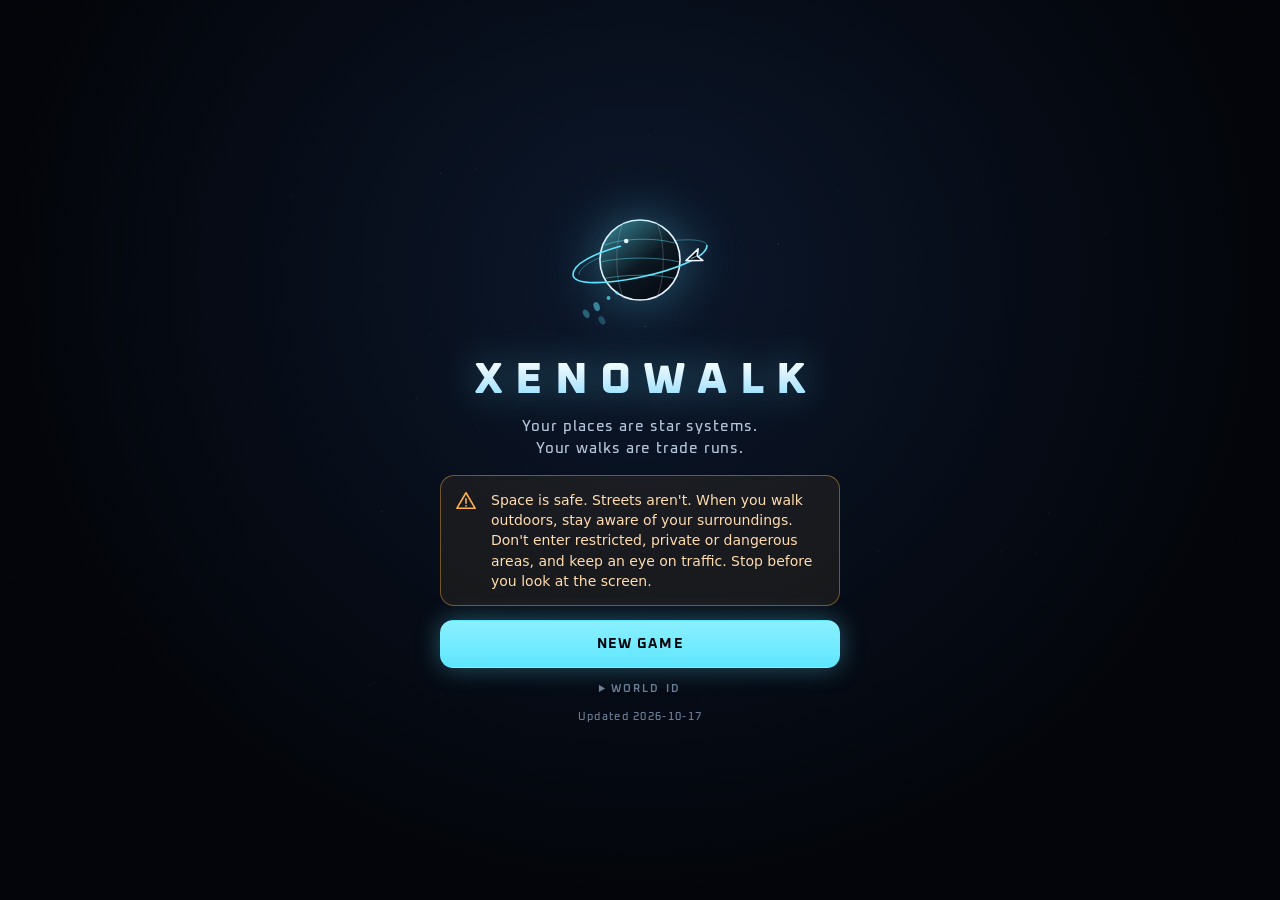
<file: index.html>
<!doctype html>
<html lang="en">
<head>
  <meta charset="utf-8">
  <meta name="viewport" content="width=device-width, initial-scale=1, viewport-fit=cover, maximum-scale=1, user-scalable=no">
  <meta name="theme-color" content="#03050a">
  <meta name="mobile-web-app-capable" content="yes">
  <meta name="apple-mobile-web-app-capable" content="yes">
  <meta name="apple-mobile-web-app-status-bar-style" content="black-translucent">
  <meta name="description" content="A walking game: your favorite places become star systems, and every walk between them is a trade run.">
  <title>Xenowalk</title>
  <link rel="icon" href="img/icon.svg" type="image/svg+xml">
  <link rel="apple-touch-icon" href="img/apple-touch-icon.png">
  <link rel="manifest" href="manifest.webmanifest">
  <link rel="preconnect" href="https://fonts.googleapis.com">
  <link rel="preconnect" href="https://fonts.gstatic.com" crossorigin>
  <link rel="stylesheet" href="https://fonts.googleapis.com/css2?family=Oxanium:wght@400;500;600;700;800&display=swap">
  <link rel="stylesheet" href="css/style.css">
  <script type="module" src="js/main.js"></script>
</head>
<body>
  <canvas id="map" aria-label="Galaxy map"></canvas>
  <div class="vignette" aria-hidden="true"></div>

  <header class="topbar">
    <button type="button" class="icon-button" id="menu-button" aria-label="Menu">
      <svg class="icon" aria-hidden="true"><use href="img/icons.svg#i-menu"/></svg>
    </button>
    <div class="credits" id="credits" aria-live="polite">
      <svg class="icon" aria-hidden="true"><use href="img/icons.svg#i-credits"/></svg>
      <span class="value" id="credits-value">0</span>
      <span class="unit">cr</span>
    </div>
    <button type="button" class="gps" id="gps" aria-label="GPS signal">
      <span class="bars"><i></i><i></i><i></i></span>
      <span class="label" id="gps-label">GPS</span>
    </button>
  </header>

  <div class="ticker" id="ticker" role="status"></div>
  <div class="toasts" id="toasts" aria-live="polite"></div>

  <div class="map-hud" id="map-hud">
    <div class="map-tools">
      <button type="button" class="icon-button round" id="zoom-in" aria-label="Zoom in"><svg class="icon"><use href="img/icons.svg#i-zoom-in"/></svg></button>
      <button type="button" class="icon-button round" id="zoom-out" aria-label="Zoom out"><svg class="icon"><use href="img/icons.svg#i-zoom-out"/></svg></button>
      <button type="button" class="icon-button round" id="recenter" aria-label="Back to my position" hidden><svg class="icon"><use href="img/icons.svg#i-recenter"/></svg></button>
    </div>
    <div class="scale" id="scale"><span class="bar"></span><span class="text"></span></div>
    <div class="actions">
      <button type="button" class="action" id="action">
        <svg class="icon" aria-hidden="true"><use href="img/icons.svg#i-discover"/></svg>
        <span class="action-text">
          <span class="action-title">Discover System</span>
          <span class="action-detail">Waiting for GPS</span>
        </span>
      </button>
      <button type="button" class="mine" id="mine" hidden>
        <svg class="icon" aria-hidden="true"><use href="img/icons.svg#i-mine"/></svg>
        <span class="mine-title">Mine</span>
        <span class="mine-detail" id="mine-detail"></span>
      </button>
    </div>
  </div>

  <main class="sheet" id="sheet" hidden>
    <section class="page" id="page-cargo" hidden></section>
    <section class="page" id="page-codex" hidden></section>
    <section class="page" id="page-system" hidden></section>
    <footer class="sheet-footer" id="sheet-footer" hidden></footer>
  </main>

  <nav class="tabs" id="tabs" aria-label="Pages">
    <button type="button" data-tab="cargo"><svg class="icon"><use href="img/icons.svg#i-cargo"/></svg><span class="tab-label">Cargo</span><span class="tab-value" id="tab-cargo">0/10</span></button>
    <button type="button" data-tab="codex"><svg class="icon"><use href="img/icons.svg#i-codex"/></svg><span class="tab-label">Codex</span><span class="tab-value" id="tab-codex">0/36</span></button>
    <button type="button" data-tab="system"><svg class="icon"><use href="img/icons.svg#i-system"/></svg><span class="tab-label">System</span><span class="tab-value" id="tab-system">Deep Space</span></button>
    <button type="button" data-tab="map" class="active"><svg class="icon"><use href="img/icons.svg#i-map"/></svg><span class="tab-label">Map</span><span class="tab-value" id="tab-map">Galaxy</span></button>
  </nav>

  <div class="dialogs" id="dialogs"></div>

  <section class="start" id="start" hidden>
    <div class="start-inner">
      <img class="start-logo" src="img/logo.svg" alt="">
      <h1 class="start-title">Xenowalk</h1>
      <p class="start-tagline">Your places are star systems.<br>Your walks are trade runs.</p>
      <div class="start-safety">
        <svg class="icon" aria-hidden="true"><use href="img/icons.svg#i-warning"/></svg>
        <p>Space is safe. Streets aren't. When you walk outdoors, stay aware of your surroundings. Don't enter restricted, private or dangerous areas, and keep an eye on traffic. Stop before you look at the screen.</p>
      </div>
      <div class="start-buttons">
        <button type="button" class="button primary" id="continue-game" hidden>Continue</button>
        <button type="button" class="button" id="new-game">New game</button>
      </div>
      <details class="start-world">
        <summary>World ID</summary>
        <p>Captains with the same World ID get the same sectors around their starting points.</p>
        <input type="text" id="world-id" maxlength="32" spellcheck="false" autocomplete="off">
      </details>
      <p class="start-version" id="start-version"></p>
    </div>
  </section>

  <section class="debug" id="debug" hidden>
    <div class="debug-row"><b>GPS</b> <span data-field="source"></span> · <span data-field="signal"></span></div>
    <div class="debug-row" data-field="position"></div>
    <div class="debug-row" data-field="last-reading"></div>
    <div class="debug-row" data-field="stats"></div>
    <div class="debug-row" data-field="game"></div>
    <div class="debug-row"><b>Time</b> <span data-field="time"></span></div>
    <div class="debug-buttons">
      <button type="button" data-speed="1">1×</button>
      <button type="button" data-speed="60">60×</button>
      <button type="button" data-speed="3600">3600×</button>
      <button type="button" id="reset-time">Reset</button>
      <button type="button" id="next-day">+1 day</button>
      <button type="button" id="add-credits">+5k cr</button>
      <button type="button" id="use-gps" hidden>Use GPS</button>
    </div>
    <div class="debug-row muted">Tap the map to move there.</div>
  </section>
</body>
</html>
</file>
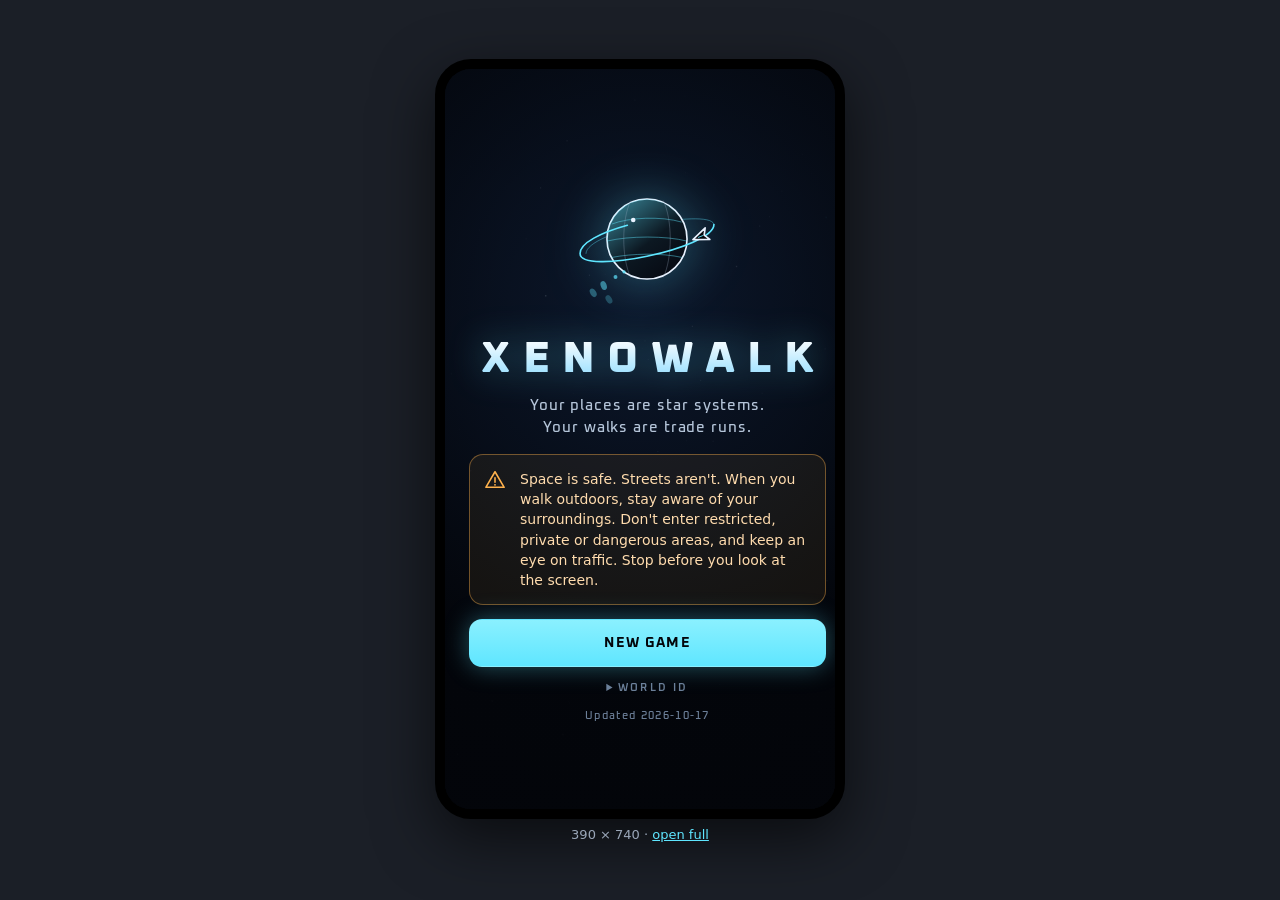
<file: tools/phone.html>
<!doctype html>
<html lang="en">
<head>
  <meta charset="utf-8">
  <title>Xenowalk on a phone</title>
  <style>
    /* A desktop preview of the game at phone sizes, for development. */
    body { margin: 0; min-height: 100vh; display: flex; gap: 32px; align-items: center; justify-content: center; background: #1b1f27; font: 13px system-ui, sans-serif; color: #9aa6b8; }
    figure { margin: 0; display: grid; gap: 8px; justify-items: center; }
    iframe { border: 10px solid #000; border-radius: 36px; background: #000; box-shadow: 0 20px 60px rgba(0, 0, 0, 0.6); }
  </style>
</head>
<body>
  <figure>
    <iframe id="phone" src="../?debug" width="390" height="740" allow="geolocation; vibrate"></iframe>
    <figcaption>390 × 740 · <a href="../?debug" style="color:#5fe6ff">open full</a></figcaption>
  </figure>
</body>
</html>
</file>
<file: css/style.css>
/* Xenowalk: futuristic minimalism. Thin bright lines on deep space, glass
   panels, one cyan accent; sectors, goods and civilizations bring their own
   hues. COLORS in js/map.js mirrors this palette for the canvas. */

:root {
  --space: #03050a;
  --space-2: #070b14;
  --panel: rgba(8, 13, 23, 0.84);
  --panel-solid: #0a101b;
  --panel-raised: rgba(16, 25, 41, 0.9);
  --line: rgba(120, 170, 230, 0.16);
  --line-strong: rgba(120, 190, 255, 0.32);
  --ink: #e9f2ff;
  --ink-2: #b4c4d8;
  --muted: #6c7f98;
  --cyan: #5fe6ff;
  --cyan-dim: rgba(95, 230, 255, 0.14);
  --gold: #ffd479;
  --profit: #4dffb0;
  --loss: #ff5d7d;
  --human: #5b9dff;
  --alien: #b77dff;
  --frontier: #ffb24d;

  --font-display: 'Oxanium', 'Segoe UI', system-ui, sans-serif;
  --font-text: system-ui, -apple-system, 'Segoe UI', Roboto, sans-serif;

  --radius: 14px;
  --radius-small: 9px;
  --tabs-height: 64px;
  --safe-top: env(safe-area-inset-top, 0px);
  --safe-bottom: env(safe-area-inset-bottom, 0px);
  --ease-out: cubic-bezier(0.2, 0.8, 0.2, 1);
  --glow: 0 0 18px rgba(95, 230, 255, 0.35);

  color-scheme: dark;
}

* {
  box-sizing: border-box;
  -webkit-tap-highlight-color: transparent;
}

html,
body {
  height: 100%;
  margin: 0;
  overflow: hidden;
  overscroll-behavior: none;
}

body {
  background: var(--space);
  color: var(--ink);
  font: 15px/1.45 var(--font-text);
  user-select: none;
  -webkit-user-select: none;
  touch-action: manipulation;
}

button,
input {
  font: inherit;
  color: inherit;
}

button {
  cursor: pointer;
  background: none;
  border: 0;
  padding: 0;
}

button:focus-visible,
input:focus-visible,
summary:focus-visible {
  outline: 2px solid var(--cyan);
  outline-offset: 2px;
}

img {
  max-width: 100%;
  display: block;
}

[hidden] {
  display: none !important;
}

.icon {
  width: 22px;
  height: 22px;
  flex: none;
  display: inline-block;
}

.num {
  font-family: var(--font-display);
  font-variant-numeric: tabular-nums;
}

/* ------------------------------------------------------------ map */

#map {
  position: fixed;
  inset: 0;
  width: 100%;
  height: 100%;
  touch-action: none;
  display: block;
}

.vignette {
  position: fixed;
  inset: 0;
  pointer-events: none;
  background:
    radial-gradient(ellipse at 50% 45%, transparent 55%, rgba(0, 0, 0, 0.55) 100%),
    linear-gradient(to bottom, rgba(3, 5, 10, 0.75), transparent 120px, transparent calc(100% - 200px), rgba(3, 5, 10, 0.85));
}

/* ------------------------------------------------------------ top bar */

.topbar {
  position: fixed;
  top: 0;
  left: 0;
  right: 0;
  z-index: 20;
  display: flex;
  align-items: center;
  justify-content: space-between;
  gap: 10px;
  padding: calc(var(--safe-top) + 10px) 14px 6px;
  pointer-events: none;
}

.topbar > * {
  pointer-events: auto;
}

.icon-button {
  width: 42px;
  height: 42px;
  display: grid;
  place-items: center;
  border-radius: 12px;
  background: var(--panel);
  border: 1px solid var(--line);
  color: var(--ink);
  backdrop-filter: blur(10px);
  -webkit-backdrop-filter: blur(10px);
  transition: transform 0.15s, border-color 0.2s, background 0.2s;
}

.icon-button:active {
  transform: scale(0.94);
}

.icon-button.round {
  border-radius: 50%;
}

.credits {
  display: flex;
  align-items: center;
  gap: 8px;
  height: 42px;
  padding: 0 16px 0 12px;
  border-radius: 21px;
  background: var(--panel);
  border: 1px solid var(--line-strong);
  box-shadow: inset 0 0 18px rgba(95, 230, 255, 0.08);
  backdrop-filter: blur(10px);
  -webkit-backdrop-filter: blur(10px);
  font-family: var(--font-display);
  font-weight: 700;
  font-size: 19px;
  letter-spacing: 0.04em;
  font-variant-numeric: tabular-nums;
}

.credits .icon {
  color: var(--cyan);
  width: 20px;
  height: 20px;
}

.credits .unit {
  font-size: 12px;
  color: var(--muted);
  font-weight: 600;
  letter-spacing: 0.12em;
}

.credits.up .value {
  animation: credit-up 0.9s var(--ease-out);
}

.credits.down .value {
  animation: credit-down 0.9s var(--ease-out);
}

@keyframes credit-up {
  0% { color: var(--profit); text-shadow: 0 0 14px var(--profit); }
  100% { color: var(--ink); text-shadow: none; }
}

@keyframes credit-down {
  0% { color: var(--loss); }
  100% { color: var(--ink); }
}

.gps {
  height: 42px;
  display: flex;
  align-items: center;
  gap: 7px;
  padding: 0 12px;
  border-radius: 12px;
  background: var(--panel);
  border: 1px solid var(--line);
  backdrop-filter: blur(10px);
  -webkit-backdrop-filter: blur(10px);
  font: 600 11px var(--font-display);
  letter-spacing: 0.12em;
  color: var(--muted);
}

.gps .bars {
  display: flex;
  align-items: flex-end;
  gap: 2px;
  height: 14px;
}

.gps .bars i {
  width: 3px;
  border-radius: 1px;
  background: currentColor;
  opacity: 0.3;
}

.gps .bars i:nth-child(1) { height: 5px; }
.gps .bars i:nth-child(2) { height: 9px; }
.gps .bars i:nth-child(3) { height: 14px; }

.gps.good { color: var(--cyan); }
.gps.good .bars i { opacity: 1; }
.gps.poor { color: var(--frontier); }
.gps.poor .bars i:nth-child(1),
.gps.poor .bars i:nth-child(2) { opacity: 1; }
.gps.searching .bars i { animation: bar-search 1.2s infinite; }
.gps.searching .bars i:nth-child(2) { animation-delay: 0.2s; }
.gps.searching .bars i:nth-child(3) { animation-delay: 0.4s; }
.gps.off { color: var(--loss); }

@keyframes bar-search {
  0%, 100% { opacity: 0.25; }
  50% { opacity: 1; }
}

/* ------------------------------------------------------------ ticker and toasts */

.ticker {
  position: fixed;
  top: calc(var(--safe-top) + 62px);
  left: 14px;
  right: 14px;
  z-index: 19;
  display: flex;
  align-items: center;
  gap: 8px;
  min-height: 30px;
  padding: 5px 12px;
  border-radius: 10px;
  background: linear-gradient(90deg, rgba(8, 13, 23, 0.82), rgba(8, 13, 23, 0.55));
  border: 1px solid var(--line);
  backdrop-filter: blur(8px);
  -webkit-backdrop-filter: blur(8px);
  font: 500 12px/1.3 var(--font-display);
  letter-spacing: 0.06em;
  color: var(--ink-2);
  pointer-events: none;
  transition: opacity 0.3s;
}

.ticker:empty {
  opacity: 0;
}

.ticker .tag {
  flex: none;
  padding: 2px 6px;
  border-radius: 4px;
  font-weight: 700;
  font-size: 10px;
  letter-spacing: 0.16em;
  color: var(--space);
  background: var(--cyan);
}

.ticker .tag.gold { background: var(--gold); }
.ticker .tag.hint { background: var(--ink-2); }
.ticker .text { min-width: 0; overflow: hidden; text-overflow: ellipsis; }
.ticker .text b { color: var(--ink); font-weight: 600; }

.ticker.swap .text {
  animation: ticker-in 0.5s var(--ease-out);
}

@keyframes ticker-in {
  from { opacity: 0; transform: translateY(6px); }
  to { opacity: 1; transform: none; }
}

.toasts {
  position: fixed;
  top: calc(var(--safe-top) + 100px);
  left: 0;
  right: 0;
  z-index: 60;
  display: flex;
  flex-direction: column;
  align-items: center;
  gap: 8px;
  pointer-events: none;
  padding: 0 16px;
}

.toast {
  display: flex;
  align-items: center;
  gap: 10px;
  max-width: 420px;
  padding: 10px 16px 10px 12px;
  border-radius: 12px;
  background: var(--panel-raised);
  border: 1px solid var(--line-strong);
  box-shadow: 0 10px 30px rgba(0, 0, 0, 0.45);
  backdrop-filter: blur(12px);
  -webkit-backdrop-filter: blur(12px);
  font-size: 14px;
  animation: toast-in 0.45s var(--ease-out);
}

.toast .icon {
  color: var(--cyan);
}

.toast.gold .icon { color: var(--gold); }
.toast.good .icon { color: var(--profit); }
.toast.bad .icon { color: var(--loss); }

.toast.leaving {
  animation: toast-out 0.35s ease-in forwards;
}

@keyframes toast-in {
  from { opacity: 0; transform: translateY(-12px) scale(0.96); }
  to { opacity: 1; transform: none; }
}

@keyframes toast-out {
  to { opacity: 0; transform: translateY(-8px); }
}

/* ------------------------------------------------------------ map HUD */

.map-hud {
  position: fixed;
  left: 0;
  right: 0;
  bottom: calc(var(--tabs-height) + var(--safe-bottom));
  z-index: 15;
  pointer-events: none;
  padding: 0 14px 14px;
}

.map-hud > * {
  pointer-events: auto;
}

.map-tools {
  position: absolute;
  right: 14px;
  bottom: 92px;
  display: flex;
  flex-direction: column;
  gap: 8px;
}

.scale {
  position: absolute;
  left: 16px;
  bottom: 96px;
  display: flex;
  flex-direction: column;
  gap: 3px;
  font: 600 10px var(--font-display);
  letter-spacing: 0.1em;
  color: var(--muted);
  pointer-events: none;
}

.scale .bar {
  height: 6px;
  border: 1.5px solid var(--muted);
  border-top: 0;
}

.actions {
  display: flex;
  gap: 8px;
  width: min(100%, 420px);
  margin: 0 auto;
}

.action {
  display: flex;
  flex: 1;
  min-width: 0;
  align-items: center;
  gap: 12px;
  min-height: 60px;
  padding: 10px 18px;
  border-radius: 18px;
  background: linear-gradient(135deg, rgba(95, 230, 255, 0.2), rgba(95, 230, 255, 0.05)), var(--panel);
  border: 1px solid rgba(95, 230, 255, 0.55);
  box-shadow: 0 0 0 1px rgba(95, 230, 255, 0.08), 0 0 26px rgba(95, 230, 255, 0.18), inset 0 0 22px rgba(95, 230, 255, 0.08);
  backdrop-filter: blur(12px);
  -webkit-backdrop-filter: blur(12px);
  text-align: left;
  transition: transform 0.15s, opacity 0.2s, border-color 0.2s, box-shadow 0.3s;
}

.action .icon {
  width: 30px;
  height: 30px;
  color: var(--cyan);
  filter: drop-shadow(0 0 6px rgba(95, 230, 255, 0.6));
}

.action:active {
  transform: scale(0.98);
}

.action-text {
  display: flex;
  flex-direction: column;
  min-width: 0;
}

.action-title {
  font: 700 16px var(--font-display);
  letter-spacing: 0.1em;
  text-transform: uppercase;
}

.action-detail {
  font-size: 13px;
  color: var(--ink-2);
}

.action.disabled {
  background: var(--panel);
  border-color: var(--line);
  box-shadow: none;
}

.action.disabled .icon {
  color: var(--muted);
  filter: none;
}

.action.disabled .action-title {
  color: var(--ink-2);
}

/* Asteroid mining, beside the action button: one tap, no decisions. */
.mine {
  display: flex;
  flex: none;
  flex-direction: column;
  align-items: center;
  justify-content: center;
  gap: 1px;
  width: 84px;
  min-height: 60px;
  padding: 6px 4px;
  border-radius: 18px;
  background: linear-gradient(135deg, rgba(255, 192, 77, 0.2), rgba(255, 192, 77, 0.05)), var(--panel);
  border: 1px solid rgba(255, 192, 77, 0.55);
  box-shadow: 0 0 0 1px rgba(255, 192, 77, 0.08), 0 0 22px rgba(255, 192, 77, 0.16), inset 0 0 18px rgba(255, 192, 77, 0.08);
  backdrop-filter: blur(12px);
  -webkit-backdrop-filter: blur(12px);
  transition: transform 0.15s, border-color 0.2s, box-shadow 0.3s;
}

.mine[hidden] {
  display: none;
}

.mine .icon {
  width: 24px;
  height: 24px;
  color: #ffc04d;
}

.mine-title {
  font: 700 13px var(--font-display);
  letter-spacing: 0.12em;
  text-transform: uppercase;
}

.mine-detail {
  max-width: 100%;
  overflow: hidden;
  font-size: 11px;
  color: var(--ink-2);
  white-space: nowrap;
  text-overflow: ellipsis;
}

.mine:active {
  transform: scale(0.96);
}

.mine.disabled {
  background: var(--panel);
  border-color: var(--line);
  box-shadow: none;
}

.mine.disabled .icon {
  color: var(--muted);
}

.mine.disabled .mine-title {
  color: var(--ink-2);
}

.mine.struck {
  animation: mine-strike 0.5s ease-out;
}

@keyframes mine-strike {
  0% { box-shadow: 0 0 0 1px rgba(255, 192, 77, 0.5), 0 0 40px rgba(255, 192, 77, 0.6); }
  100% { box-shadow: none; }
}

.action.pulse {
  animation: action-pulse 2s infinite;
}

@keyframes action-pulse {
  0%, 100% { box-shadow: 0 0 0 1px rgba(95, 230, 255, 0.08), 0 0 22px rgba(95, 230, 255, 0.18); }
  50% { box-shadow: 0 0 0 1px rgba(95, 230, 255, 0.3), 0 0 38px rgba(95, 230, 255, 0.45); }
}

/* ------------------------------------------------------------ tabs */

.tabs {
  position: fixed;
  left: 0;
  right: 0;
  bottom: 0;
  z-index: 30;
  display: grid;
  grid-template-columns: repeat(4, 1fr);
  height: calc(var(--tabs-height) + var(--safe-bottom));
  padding-bottom: var(--safe-bottom);
  background: linear-gradient(to bottom, rgba(6, 10, 18, 0.92), rgba(3, 5, 10, 0.98));
  border-top: 1px solid var(--line);
  backdrop-filter: blur(14px);
  -webkit-backdrop-filter: blur(14px);
}

.tabs button {
  position: relative;
  display: flex;
  flex-direction: column;
  align-items: center;
  justify-content: center;
  gap: 2px;
  min-width: 0;
  color: var(--muted);
  transition: color 0.2s;
}

.tabs button::before {
  content: '';
  position: absolute;
  top: -1px;
  left: 28%;
  right: 28%;
  height: 2px;
  border-radius: 2px;
  background: var(--cyan);
  box-shadow: 0 0 12px var(--cyan);
  opacity: 0;
  transform: scaleX(0.3);
  transition: opacity 0.25s, transform 0.35s var(--ease-out);
}

.tabs button.active {
  color: var(--ink);
}

.tabs button.active::before {
  opacity: 1;
  transform: none;
}

.tabs button.active .icon {
  color: var(--cyan);
  filter: drop-shadow(0 0 5px rgba(95, 230, 255, 0.6));
}

.tabs .tab-label {
  font: 600 10px var(--font-display);
  letter-spacing: 0.16em;
  text-transform: uppercase;
}

.tabs .tab-value {
  max-width: 92%;
  overflow: hidden;
  white-space: nowrap;
  text-overflow: ellipsis;
  font: 500 10px var(--font-display);
  letter-spacing: 0.04em;
  color: var(--muted);
}

.tabs button.active .tab-value {
  color: var(--ink-2);
}

.tabs .badge {
  position: absolute;
  top: 9px;
  left: calc(50% + 8px);
  width: 9px;
  height: 9px;
  border-radius: 50%;
  background: var(--cyan);
  box-shadow: 0 0 8px var(--cyan);
}

.tabs .badge.gold {
  background: var(--gold);
  box-shadow: 0 0 8px var(--gold);
}

/* ------------------------------------------------------------ pages */

.sheet {
  position: fixed;
  left: 0;
  right: 0;
  top: calc(var(--safe-top) + 62px);
  bottom: calc(var(--tabs-height) + var(--safe-bottom));
  z-index: 25;
  background: linear-gradient(to bottom, rgba(5, 8, 15, 0.9), rgba(3, 5, 10, 0.96));
  border-top: 1px solid var(--line-strong);
  border-radius: 20px 20px 0 0;
  backdrop-filter: blur(16px);
  -webkit-backdrop-filter: blur(16px);
  overflow: hidden;
  display: flex;
  flex-direction: column;
  animation: sheet-in 0.35s var(--ease-out);
}

/* Below the scrolling page, so nothing on the page hides behind it. */
.sheet-footer {
  flex: none;
  padding: 10px 14px 12px;
  border-top: 1px solid var(--line-strong);
  background: rgba(6, 10, 18, 0.97);
  box-shadow: 0 -10px 30px rgba(0, 0, 0, 0.5);
}

@keyframes sheet-in {
  from { transform: translateY(24px); opacity: 0; }
  to { transform: none; opacity: 1; }
}

.page {
  flex: 1;
  min-height: 0;
  overflow-y: auto;
  overscroll-behavior: contain;
  padding: 18px 16px 36px;
  display: flex;
  flex-direction: column;
  gap: 18px;
  -webkit-overflow-scrolling: touch;
}

.page > * {
  flex: none;
}

.page-head {
  display: flex;
  align-items: flex-end;
  justify-content: space-between;
  gap: 12px;
}

.eyebrow {
  font: 600 10px var(--font-display);
  letter-spacing: 0.22em;
  text-transform: uppercase;
  color: var(--muted);
}

.page-title {
  margin: 2px 0 0;
  font: 700 26px/1.1 var(--font-display);
  letter-spacing: 0.03em;
  text-wrap: balance;
}

.section-title {
  display: flex;
  align-items: center;
  justify-content: space-between;
  gap: 8px;
  margin: 0;
  font: 600 11px var(--font-display);
  letter-spacing: 0.2em;
  text-transform: uppercase;
  color: var(--ink-2);
}

.section-title .aside {
  font-weight: 500;
  letter-spacing: 0.06em;
  text-transform: none;
  color: var(--muted);
}

.section {
  display: flex;
  flex-direction: column;
  gap: 10px;
}

.card {
  position: relative;
  border-radius: var(--radius);
  background: linear-gradient(160deg, rgba(20, 32, 52, 0.7), rgba(10, 16, 27, 0.75));
  border: 1px solid var(--line);
  padding: 14px;
}

/* HUD corner ticks on featured cards. */
.card.framed::before,
.card.framed::after {
  content: '';
  position: absolute;
  width: 12px;
  height: 12px;
  border-color: var(--cyan);
  border-style: solid;
  opacity: 0.7;
}

.card.framed::before {
  top: -1px;
  left: -1px;
  border-width: 2px 0 0 2px;
  border-top-left-radius: var(--radius);
}

.card.framed::after {
  bottom: -1px;
  right: -1px;
  border-width: 0 2px 2px 0;
  border-bottom-right-radius: var(--radius);
}

.muted {
  color: var(--muted);
}

.chip {
  display: inline-flex;
  align-items: center;
  gap: 6px;
  padding: 3px 9px;
  border-radius: 999px;
  border: 1px solid currentColor;
  font: 600 10px var(--font-display);
  letter-spacing: 0.14em;
  text-transform: uppercase;
  white-space: nowrap;
}

.chip::before {
  content: '';
  width: 6px;
  height: 6px;
  border-radius: 50%;
  background: currentColor;
  box-shadow: 0 0 6px currentColor;
}

.chip.plain::before {
  display: none;
}

.button {
  display: inline-flex;
  align-items: center;
  justify-content: center;
  gap: 8px;
  min-height: 48px;
  padding: 0 20px;
  border-radius: 13px;
  border: 1px solid var(--line-strong);
  background: rgba(255, 255, 255, 0.03);
  font: 700 14px var(--font-display);
  letter-spacing: 0.12em;
  text-transform: uppercase;
  transition: transform 0.15s, background 0.2s, border-color 0.2s, opacity 0.2s;
}

.button:active {
  transform: scale(0.97);
}

.button.primary {
  color: var(--space);
  background: linear-gradient(180deg, #8af0ff, var(--cyan));
  border-color: transparent;
  box-shadow: 0 0 24px rgba(95, 230, 255, 0.35);
}

.button.gold {
  color: #1a1206;
  background: linear-gradient(180deg, #ffe3a3, var(--gold));
  border-color: transparent;
  box-shadow: 0 0 24px rgba(255, 212, 121, 0.35);
}

.button.danger {
  color: var(--loss);
  border-color: rgba(255, 93, 125, 0.45);
}

.button.small {
  min-height: 36px;
  padding: 0 14px;
  font-size: 12px;
  border-radius: 10px;
}

.button:disabled {
  opacity: 0.38;
  box-shadow: none;
  cursor: default;
}

.button.wide {
  width: 100%;
}

.button-row {
  display: flex;
  gap: 10px;
}

.button-row > .button {
  flex: 1;
}

.meter {
  position: relative;
  height: 8px;
  border-radius: 4px;
  background: rgba(95, 230, 255, 0.1);
  overflow: hidden;
}

.meter > i {
  position: absolute;
  inset: 0 auto 0 0;
  border-radius: 4px;
  background: linear-gradient(90deg, rgba(95, 230, 255, 0.5), var(--cyan));
  box-shadow: 0 0 10px rgba(95, 230, 255, 0.6);
  transition: width 0.6s var(--ease-out);
}

.meter.gold {
  background: rgba(255, 212, 121, 0.1);
}

.meter.gold > i {
  background: linear-gradient(90deg, rgba(255, 212, 121, 0.5), var(--gold));
  box-shadow: 0 0 10px rgba(255, 212, 121, 0.6);
}

/* The hold as segments, one per slot (up to 20 drawn, larger ships scale). */
.hold {
  display: flex;
  gap: 3px;
  height: 12px;
}

.hold i {
  flex: 1;
  border-radius: 2px;
  background: rgba(255, 255, 255, 0.07);
}

.hold i.cargo { background: var(--cyan); box-shadow: 0 0 6px rgba(95, 230, 255, 0.5); }
.hold i.mission { background: var(--gold); box-shadow: 0 0 6px rgba(255, 212, 121, 0.5); }

.stat-grid {
  display: grid;
  grid-template-columns: repeat(2, minmax(0, 1fr));
  gap: 8px;
}

.stat {
  padding: 10px 12px;
  border-radius: var(--radius-small);
  background: rgba(255, 255, 255, 0.025);
  border: 1px solid var(--line);
}

.stat .label {
  font: 600 9px var(--font-display);
  letter-spacing: 0.18em;
  text-transform: uppercase;
  color: var(--muted);
}

.stat .value {
  font: 600 18px var(--font-display);
  font-variant-numeric: tabular-nums;
}

.empty {
  padding: 18px;
  text-align: center;
  color: var(--muted);
  border: 1px dashed var(--line);
  border-radius: var(--radius);
  font-size: 14px;
}

/* ------------------------------------------------------------ cargo page */

.ship-card {
  display: grid;
  gap: 10px;
  overflow: hidden;
}

.ship-card .ship-art {
  width: 100%;
  aspect-ratio: 2 / 1;
  max-height: 170px;
  object-fit: contain;
  filter: drop-shadow(0 0 14px rgba(95, 230, 255, 0.25));
  animation: ship-float 6s ease-in-out infinite;
}

@keyframes ship-float {
  0%, 100% { transform: translateY(0); }
  50% { transform: translateY(-5px); }
}

.ship-card .ship-name {
  display: flex;
  align-items: baseline;
  justify-content: space-between;
  gap: 8px;
}

.ship-card h3 {
  margin: 0;
  font: 700 20px var(--font-display);
  letter-spacing: 0.06em;
}

.ship-traits {
  display: flex;
  flex-wrap: wrap;
  gap: 6px;
}

.trait {
  display: inline-flex;
  align-items: center;
  gap: 5px;
  padding: 3px 9px 3px 7px;
  border-radius: 999px;
  background: rgba(95, 230, 255, 0.07);
  border: 1px solid rgba(95, 230, 255, 0.22);
  font: 600 11px var(--font-display);
  letter-spacing: 0.04em;
  color: var(--ink-2);
  white-space: nowrap;
}

.trait .icon {
  width: 14px;
  height: 14px;
  color: var(--cyan);
}

.bank-card {
  display: grid;
  grid-template-columns: 76px minmax(0, 1fr);
  align-items: center;
  gap: 12px;
  border-color: rgba(255, 212, 121, 0.35);
  background: linear-gradient(140deg, rgba(255, 212, 121, 0.08), rgba(10, 16, 27, 0.75));
}

.bank-card .banker {
  width: 76px;
  height: 76px;
}

.bank-card > div {
  display: grid;
  gap: 4px;
  min-width: 0;
}

.bank-card .debt {
  font: 700 22px var(--font-display);
  color: var(--gold);
  font-variant-numeric: tabular-nums;
}

.bank-card .button {
  justify-self: start;
  margin-top: 4px;
}

.loan-offers {
  display: grid;
  grid-template-columns: repeat(3, minmax(0, 1fr));
  gap: 8px;
}

.loan-offer {
  display: grid;
  justify-items: center;
  gap: 2px;
  padding: 10px 6px;
  border-radius: var(--radius-small);
  border: 1px solid rgba(255, 212, 121, 0.35);
  background: rgba(255, 212, 121, 0.05);
  text-align: center;
  font-size: 11px;
  transition: transform 0.15s, background 0.2s;
}

.loan-offer:active {
  transform: scale(0.97);
  background: rgba(255, 212, 121, 0.12);
}

.loan-offer img {
  width: 100%;
  aspect-ratio: 2 / 1;
  object-fit: contain;
}

.loan-ship {
  font: 600 11px var(--font-display);
  letter-spacing: 0.04em;
  color: var(--ink-2);
}

.loan-amount {
  font: 700 16px var(--font-display);
  color: var(--gold);
  font-variant-numeric: tabular-nums;
}

.next-ship {
  display: grid;
  grid-template-columns: 104px minmax(0, 1fr);
  align-items: center;
  gap: 12px;
}

.next-ship img {
  width: 104px;
  aspect-ratio: 2 / 1;
  object-fit: contain;
  opacity: 0.85;
}

.next-ship > div {
  display: grid;
  gap: 6px;
  min-width: 0;
}

.list {
  display: flex;
  flex-direction: column;
  gap: 8px;
}

.row {
  display: flex;
  align-items: center;
  gap: 12px;
  min-height: 52px;
  padding: 10px 12px;
  border-radius: var(--radius-small);
  background: rgba(255, 255, 255, 0.025);
  border: 1px solid var(--line);
  text-align: left;
  width: 100%;
}

button.row:active {
  background: rgba(95, 230, 255, 0.06);
}

.row .grow {
  flex: 1;
  min-width: 0;
}

.row .title {
  font-weight: 600;
  overflow: hidden;
  text-overflow: ellipsis;
  white-space: nowrap;
}

.row .sub {
  font-size: 12px;
  color: var(--muted);
}

.row .end {
  text-align: right;
  font-family: var(--font-display);
  font-variant-numeric: tabular-nums;
}

.good-icon {
  width: 34px;
  height: 34px;
  border-radius: 10px;
  display: grid;
  place-items: center;
  flex: none;
  background: color-mix(in srgb, var(--good, var(--cyan)) 14%, transparent);
  border: 1px solid color-mix(in srgb, var(--good, var(--cyan)) 45%, transparent);
  color: var(--good, var(--cyan));
}

.good-icon .icon {
  width: 20px;
  height: 20px;
}

.mission-row .countdown.urgent {
  color: var(--loss);
}

.signal-card {
  display: grid;
  gap: 8px;
}

.signal-head {
  display: flex;
  align-items: center;
  justify-content: space-between;
  gap: 10px;
}

.signal-head .value {
  font: 700 18px var(--font-display);
  color: var(--gold);
}

/* ------------------------------------------------------------ codex */

.codex-progress {
  display: flex;
  align-items: center;
  gap: 12px;
}

.codex-progress .meter {
  flex: 1;
}

.civ {
  display: grid;
  gap: 10px;
}

.civ-head {
  display: flex;
  align-items: center;
  gap: 10px;
}

.civ-head img {
  width: 26px;
  height: 26px;
  filter: drop-shadow(0 0 6px var(--civ));
}

.civ-head .civ-name {
  font: 700 15px var(--font-display);
  letter-spacing: 0.14em;
  text-transform: uppercase;
  color: var(--civ);
}

.civ-head .civ-motif {
  font-size: 12px;
  color: var(--muted);
}

.civ-head .count {
  margin-left: auto;
  font: 600 12px var(--font-display);
  color: var(--ink-2);
}

.civ-grid {
  display: grid;
  grid-template-columns: repeat(3, minmax(0, 1fr));
  gap: 10px;
}

.civ.complete .civ-grid {
  padding: 8px;
  border-radius: var(--radius);
  border: 1px solid var(--civ);
  box-shadow: 0 0 22px color-mix(in srgb, var(--civ) 30%, transparent), inset 0 0 22px color-mix(in srgb, var(--civ) 12%, transparent);
}

.medallion {
  position: relative;
  aspect-ratio: 1;
  border-radius: 50%;
  display: grid;
  place-items: center;
  background: radial-gradient(circle at 50% 40%, color-mix(in srgb, var(--civ) 16%, var(--panel-solid)), var(--panel-solid) 70%);
  border: 1.5px solid color-mix(in srgb, var(--civ) 60%, transparent);
  box-shadow: inset 0 0 0 5px rgba(3, 5, 10, 0.75), inset 0 0 0 6px color-mix(in srgb, var(--civ) 25%, transparent);
  transition: transform 0.2s;
}

.medallion:active {
  transform: scale(0.95);
}

.medallion img {
  width: 82%;
  height: 82%;
  filter: drop-shadow(0 0 6px color-mix(in srgb, var(--civ) 70%, transparent));
}

.medallion.locked {
  border-color: rgba(255, 255, 255, 0.08);
  background: var(--panel-solid);
  box-shadow: inset 0 0 0 5px rgba(3, 5, 10, 0.75);
}

.medallion.locked img {
  filter: brightness(0) invert(1) opacity(0.1);
}

.medallion.new::after {
  content: 'NEW';
  position: absolute;
  top: 4%;
  right: 4%;
  padding: 1px 5px;
  border-radius: 4px;
  font: 700 8px var(--font-display);
  letter-spacing: 0.12em;
  color: var(--space);
  background: var(--gold);
}

/* ------------------------------------------------------------ system page */

.system-hero {
  display: grid;
  grid-template-columns: minmax(0, 1fr) 120px;
  align-items: center;
  gap: 12px;
  overflow: hidden;
}

.system-hero .planet-art {
  width: 120px;
  height: 120px;
  animation: planet-turn 40s linear infinite;
  filter: drop-shadow(0 0 16px color-mix(in srgb, var(--sector) 40%, transparent));
}

@keyframes planet-turn {
  to { transform: rotate(360deg); }
}

.system-hero .chips {
  display: flex;
  flex-wrap: wrap;
  gap: 6px;
  margin-top: 8px;
}

.system-hero .planets-line {
  margin-top: 8px;
  font-size: 12px;
  color: var(--muted);
}

.system-tools {
  display: flex;
  gap: 8px;
  margin-top: 10px;
}

.event-card {
  display: grid;
  grid-template-columns: 64px minmax(0, 1fr) auto;
  align-items: center;
  gap: 12px;
  border-color: rgba(95, 230, 255, 0.4);
  box-shadow: inset 0 0 22px rgba(95, 230, 255, 0.07);
}

.event-card img {
  width: 64px;
  height: 64px;
  border-radius: 50%;
  background: radial-gradient(circle, rgba(95, 230, 255, 0.12), transparent 70%);
}

.event-card.done {
  grid-template-columns: 24px minmax(0, 1fr);
  border-color: var(--line);
  box-shadow: none;
  color: var(--muted);
}

.news-card {
  display: flex;
  align-items: center;
  gap: 12px;
  border-color: rgba(255, 212, 121, 0.45);
  background: linear-gradient(120deg, rgba(255, 212, 121, 0.12), rgba(10, 16, 27, 0.75));
}

.news-card > .icon {
  color: var(--gold);
}

.market {
  display: flex;
  flex-direction: column;
  gap: 8px;
}

.market-row {
  display: grid;
  grid-template-columns: 34px minmax(0, 1fr) auto;
  grid-template-areas:
    'icon name stepper'
    'icon prices stepper';
  align-items: center;
  gap: 2px 12px;
  padding: 10px 10px 10px 12px;
  border-radius: var(--radius-small);
  background: rgba(255, 255, 255, 0.025);
  border: 1px solid var(--line);
  transition: border-color 0.2s, background 0.2s;
}

.market-row.selling { border-color: rgba(77, 255, 176, 0.45); background: rgba(77, 255, 176, 0.05); }
.market-row.buying { border-color: rgba(95, 230, 255, 0.5); background: rgba(95, 230, 255, 0.05); }

.market-row .good-icon { grid-area: icon; }

.market-row .name {
  grid-area: name;
  display: flex;
  align-items: baseline;
  gap: 8px;
  min-width: 0;
  font-weight: 600;
  font-size: 14px;
  white-space: nowrap;
}

.market-row .held {
  font: 500 11px var(--font-display);
  color: var(--muted);
}

.market-row .prices {
  grid-area: prices;
  display: flex;
  flex-wrap: wrap;
  gap: 4px 10px;
  font: 500 12px var(--font-display);
  font-variant-numeric: tabular-nums;
  color: var(--ink-2);
}

.price {
  display: inline-flex;
  align-items: center;
  gap: 4px;
  white-space: nowrap;
}

.price .k {
  font-size: 9px;
  letter-spacing: 0.14em;
  color: var(--muted);
}

.price.hot { color: var(--gold); }
.price.wanted { color: var(--profit); }
.price.exotic { color: #ff9be6; }
.price.offer { color: var(--cyan); }

.stepper {
  grid-area: stepper;
  display: flex;
  align-items: center;
  gap: 4px;
}

.stepper button {
  width: 36px;
  height: 36px;
  border-radius: 10px;
  display: grid;
  place-items: center;
  border: 1px solid var(--line-strong);
  background: rgba(255, 255, 255, 0.03);
  transition: transform 0.1s, background 0.15s;
}

.stepper button:active {
  transform: scale(0.92);
  background: rgba(95, 230, 255, 0.12);
}

.stepper button:disabled {
  opacity: 0.25;
}

.stepper .icon {
  width: 18px;
  height: 18px;
}

.stepper .qty {
  min-width: 34px;
  text-align: center;
  font: 700 15px var(--font-display);
  font-variant-numeric: tabular-nums;
}

.stepper .qty.sell { color: var(--profit); }
.stepper .qty.buy { color: var(--cyan); }

.quick {
  display: flex;
  gap: 8px;
}

.quick .button {
  flex: 1;
}

.trade-bar {
  display: grid;
  grid-template-columns: minmax(0, 1fr) 48px auto;
  align-items: center;
  gap: 8px;
}

.trade-bar .button {
  min-height: 46px;
  padding: 0 16px;
}

.trade-bar .button:not(.primary) {
  padding: 0;
}

.trade-summary {
  display: grid;
  gap: 1px;
  min-width: 0;
  font: 600 12px var(--font-display);
  letter-spacing: 0.04em;
  color: var(--ink-2);
}

.trade-summary .net {
  font-size: 19px;
}

.trade-bar.idle .trade-summary {
  color: var(--muted);
  font-weight: 500;
}

.net.plus { color: var(--profit); }
.net.minus { color: var(--loss); }

.shipyard {
  display: grid;
  gap: 10px;
}

.ship-offer {
  display: grid;
  grid-template-columns: 112px minmax(0, 1fr);
  align-items: center;
  gap: 12px;
}

.ship-offer img {
  width: 112px;
  aspect-ratio: 2 / 1;
  object-fit: contain;
}

.ship-offer > div {
  display: grid;
  gap: 5px;
  min-width: 0;
}

.ship-offer.next {
  border-color: rgba(95, 230, 255, 0.45);
  box-shadow: inset 0 0 22px rgba(95, 230, 255, 0.07);
}

.offer-buy {
  display: flex;
  align-items: center;
  flex-wrap: wrap;
  gap: 4px 10px;
  margin-top: 4px;
  font-size: 12px;
}

.systems-list .dot {
  width: 10px;
  height: 10px;
  border-radius: 50%;
  flex: none;
  background: var(--sector);
  box-shadow: 0 0 8px var(--sector);
}

.status-icons {
  display: flex;
  gap: 4px;
  color: var(--cyan);
}

.status-icons .icon {
  width: 16px;
  height: 16px;
}

.status-icons .gold {
  color: var(--gold);
}

.deep-space {
  display: grid;
  gap: 6px;
  text-align: center;
  padding: 26px 16px;
  background:
    radial-gradient(circle at 50% 0%, rgba(95, 230, 255, 0.12), transparent 60%),
    linear-gradient(160deg, rgba(20, 32, 52, 0.5), rgba(10, 16, 27, 0.6));
}

.deep-space .compass {
  width: 54px;
  height: 54px;
  margin: 0 auto 6px;
  color: var(--cyan);
  transition: transform 0.4s var(--ease-out);
}

/* ------------------------------------------------------------ dialogs */

.dialogs {
  position: fixed;
  inset: 0;
  z-index: 50;
  pointer-events: none;
}

.dialog-backdrop {
  position: fixed;
  inset: 0;
  background: rgba(1, 2, 5, 0.66);
  backdrop-filter: blur(5px);
  -webkit-backdrop-filter: blur(5px);
  pointer-events: auto;
  animation: fade-in 0.25s ease-out;
  display: flex;
  align-items: flex-end;
  justify-content: center;
}

.dialog-backdrop.leaving {
  animation: fade-out 0.22s ease-in forwards;
}

@keyframes fade-in {
  from { opacity: 0; }
}

@keyframes fade-out {
  to { opacity: 0; }
}

.dialog {
  position: relative;
  width: min(100%, 520px);
  max-height: calc(100% - var(--safe-top) - 24px);
  overflow-y: auto;
  overscroll-behavior: contain;
  padding: 22px 18px calc(18px + var(--safe-bottom));
  border-radius: 24px 24px 0 0;
  background: linear-gradient(180deg, rgba(16, 25, 41, 0.97), rgba(6, 10, 18, 0.98));
  border: 1px solid var(--line-strong);
  border-bottom: 0;
  box-shadow: 0 -10px 60px rgba(0, 0, 0, 0.6), 0 -1px 0 rgba(95, 230, 255, 0.25);
  display: flex;
  flex-direction: column;
  gap: 16px;
  animation: dialog-in 0.42s var(--ease-out);
}

.dialog-backdrop.leaving .dialog {
  animation: dialog-out 0.22s ease-in forwards;
}

@keyframes dialog-in {
  from { transform: translateY(60px); opacity: 0; }
  to { transform: none; opacity: 1; }
}

@keyframes dialog-out {
  to { transform: translateY(40px); opacity: 0; }
}

.dialog::before {
  content: '';
  position: absolute;
  top: 8px;
  left: 50%;
  width: 40px;
  height: 4px;
  margin-left: -20px;
  border-radius: 2px;
  background: rgba(255, 255, 255, 0.14);
}

.dialog-close {
  position: absolute;
  top: 12px;
  right: 12px;
  width: 38px;
  height: 38px;
  display: grid;
  place-items: center;
  border-radius: 50%;
  color: var(--muted);
}

.dialog h2 {
  margin: 0;
  font: 700 22px/1.15 var(--font-display);
  letter-spacing: 0.04em;
  text-wrap: balance;
}

.dialog p {
  margin: 0;
  color: var(--ink-2);
}

.dialog .lead {
  font-size: 15px;
}

.text-field {
  width: 100%;
  min-height: 50px;
  padding: 0 14px;
  border-radius: 12px;
  border: 1px solid var(--line-strong);
  background: rgba(0, 0, 0, 0.3);
  font: 600 18px var(--font-display);
  letter-spacing: 0.04em;
  user-select: text;
  -webkit-user-select: text;
}

.suggestions {
  display: flex;
  flex-wrap: wrap;
  gap: 6px;
}

.suggestions button {
  padding: 6px 11px;
  border-radius: 999px;
  border: 1px solid var(--line-strong);
  font: 500 12px var(--font-display);
  letter-spacing: 0.06em;
  color: var(--ink-2);
}

.planet-options {
  display: grid;
  gap: 8px;
}

.planet-option {
  display: grid;
  grid-template-columns: 64px minmax(0, 1fr);
  align-items: center;
  gap: 12px;
  padding: 10px 12px;
  border-radius: var(--radius);
  border: 1px solid var(--line);
  background: rgba(255, 255, 255, 0.02);
  text-align: left;
  transition: border-color 0.2s, background 0.2s;
}

.planet-option img {
  width: 64px;
  height: 64px;
}

.planet-option.selected {
  border-color: var(--cyan);
  background: rgba(95, 230, 255, 0.07);
  box-shadow: inset 0 0 20px rgba(95, 230, 255, 0.08);
}

.planet-option .pname {
  font: 700 15px var(--font-display);
  letter-spacing: 0.06em;
}

.planet-option .pdetail {
  font-size: 12px;
  color: var(--muted);
}

.planet-option .best {
  display: inline-block;
  margin-left: 6px;
  padding: 1px 6px;
  border-radius: 4px;
  font: 700 9px var(--font-display);
  letter-spacing: 0.14em;
  color: var(--space);
  background: var(--cyan);
  vertical-align: 2px;
}

/* Event dialogs: a character on a lit stage. */
.encounter {
  display: grid;
  justify-items: center;
  gap: 6px;
  margin-top: 4px;
  text-align: center;
}

.encounter .portrait {
  position: relative;
  width: 168px;
  height: 168px;
}

.encounter .portrait::before {
  content: '';
  position: absolute;
  inset: 8%;
  border-radius: 50%;
  background: radial-gradient(circle, color-mix(in srgb, var(--accent, var(--cyan)) 22%, transparent), transparent 70%);
}

.encounter .portrait::after {
  content: '';
  position: absolute;
  inset: 0;
  border-radius: 50%;
  border: 1px solid color-mix(in srgb, var(--accent, var(--cyan)) 40%, transparent);
  mask: linear-gradient(to bottom, #000 40%, transparent 85%);
  -webkit-mask: linear-gradient(to bottom, #000 40%, transparent 85%);
}

.encounter .portrait img {
  position: relative;
  width: 100%;
  height: 100%;
  animation: portrait-in 0.6s var(--ease-out);
}

@keyframes portrait-in {
  from { opacity: 0; transform: translateY(12px) scale(0.96); filter: brightness(2); }
  to { opacity: 1; transform: none; filter: none; }
}

.encounter .who {
  font: 700 17px var(--font-display);
  letter-spacing: 0.06em;
}

.encounter .role {
  font: 600 10px var(--font-display);
  letter-spacing: 0.2em;
  text-transform: uppercase;
  color: var(--accent, var(--cyan));
}

.encounter .line {
  max-width: 34ch;
  font-size: 15px;
  font-style: italic;
  color: var(--ink-2);
}

.offer {
  display: grid;
  gap: 8px;
}

.offer-line {
  display: flex;
  justify-content: space-between;
  align-items: baseline;
  gap: 12px;
  padding: 10px 12px;
  border-radius: var(--radius-small);
  background: rgba(255, 255, 255, 0.03);
  border: 1px solid var(--line);
}

.offer-line .k {
  font: 600 10px var(--font-display);
  letter-spacing: 0.18em;
  text-transform: uppercase;
  color: var(--muted);
}

.offer-line .v {
  font: 700 16px var(--font-display);
  font-variant-numeric: tabular-nums;
}

.notice {
  display: flex;
  gap: 10px;
  align-items: flex-start;
  padding: 10px 12px;
  border-radius: var(--radius-small);
  background: rgba(255, 178, 77, 0.08);
  border: 1px solid rgba(255, 178, 77, 0.35);
  color: #ffd29a;
  font-size: 13px;
}

.notice .icon {
  width: 18px;
  height: 18px;
  color: var(--frontier);
}

.deadline-options {
  display: grid;
  gap: 8px;
}

.deadline-option {
  display: flex;
  justify-content: space-between;
  align-items: center;
  min-height: 52px;
  padding: 0 16px;
  border-radius: 13px;
  border: 1px solid rgba(95, 230, 255, 0.45);
  background: rgba(95, 230, 255, 0.06);
  font: 700 15px var(--font-display);
  letter-spacing: 0.06em;
  transition: transform 0.15s, background 0.2s;
}

.deadline-option:active {
  transform: scale(0.98);
  background: rgba(95, 230, 255, 0.14);
}

.deadline-option:disabled {
  opacity: 0.35;
}

.deadline-option .reward {
  color: var(--profit);
}

/* Dice */
.dice-table {
  display: grid;
  grid-template-columns: 1fr auto 1fr;
  align-items: center;
  gap: 10px;
  padding: 16px 8px;
  border-radius: var(--radius);
  background: radial-gradient(circle at 50% 50%, rgba(95, 230, 255, 0.08), transparent 70%);
  border: 1px solid var(--line);
}

.dice-side {
  display: grid;
  justify-items: center;
  gap: 8px;
}

.dice-side .who {
  font: 600 10px var(--font-display);
  letter-spacing: 0.2em;
  text-transform: uppercase;
  color: var(--muted);
}

.dice-pair {
  display: flex;
  gap: 8px;
}

.die {
  width: 46px;
  height: 46px;
  border-radius: 11px;
  border: 1.5px solid var(--ink);
  background: linear-gradient(145deg, rgba(40, 60, 90, 0.9), rgba(10, 16, 27, 0.95));
  box-shadow: 0 0 14px rgba(95, 230, 255, 0.2), inset 0 0 10px rgba(95, 230, 255, 0.1);
  display: grid;
  grid-template-columns: repeat(3, 1fr);
  grid-template-rows: repeat(3, 1fr);
  padding: 7px;
}

.die i {
  width: 7px;
  height: 7px;
  margin: auto;
  border-radius: 50%;
  background: var(--cyan);
  box-shadow: 0 0 6px var(--cyan);
  visibility: hidden;
}

.die.house {
  border-color: var(--alien);
}

.die.house i {
  background: var(--alien);
  box-shadow: 0 0 6px var(--alien);
}

.die.rolling {
  animation: die-roll 0.18s linear infinite;
}

@keyframes die-roll {
  0% { transform: rotate(0deg) translateY(0); }
  50% { transform: rotate(14deg) translateY(-6px); }
  100% { transform: rotate(-10deg) translateY(0); }
}

.dice-total {
  font: 700 22px var(--font-display);
  font-variant-numeric: tabular-nums;
}

.versus {
  font: 700 12px var(--font-display);
  letter-spacing: 0.2em;
  color: var(--muted);
}

.result {
  text-align: center;
  font: 800 26px var(--font-display);
  letter-spacing: 0.08em;
  text-transform: uppercase;
  animation: result-in 0.5s var(--ease-out);
}

.result.win { color: var(--profit); text-shadow: 0 0 20px rgba(77, 255, 176, 0.5); }
.result.lose { color: var(--loss); }

@keyframes result-in {
  from { opacity: 0; transform: scale(1.4); letter-spacing: 0.3em; }
  to { opacity: 1; transform: none; }
}

/* Container */
.crate {
  display: block;
  width: 220px;
  height: 160px;
  margin: 0 auto;
  overflow: visible;
}

.crate .lid {
  transition: transform 0.7s cubic-bezier(0.5, -0.4, 0.3, 1.4);
  transform-origin: 30px 58px;
}

.crate.open .lid {
  transform: translate(-6px, -34px) rotate(-14deg);
}

.crate .seal {
  transition: opacity 0.3s, transform 0.4s;
  transform-origin: 110px 92px;
}

.crate.broken .seal {
  opacity: 0;
  transform: scale(1.8);
}

.crate .light {
  opacity: 0;
  transition: opacity 0.6s 0.3s;
}

.crate.open .light {
  opacity: 1;
}

.crate.shaking {
  animation: crate-shake 0.12s linear 5;
}

@keyframes crate-shake {
  0%, 100% { transform: translateX(0); }
  25% { transform: translateX(-3px) rotate(-1deg); }
  75% { transform: translateX(3px) rotate(1deg); }
}

.loot {
  display: flex;
  align-items: center;
  justify-content: center;
  gap: 14px;
  padding: 14px;
  border-radius: var(--radius);
  border: 1px solid var(--line);
  animation: result-in 0.5s var(--ease-out);
}

.loot .good-icon {
  width: 48px;
  height: 48px;
}

.loot .good-icon .icon {
  width: 28px;
  height: 28px;
}

.loot .amount {
  font: 800 24px var(--font-display);
}

/* Artifact reveal: a full-screen moment. */
.reveal {
  position: fixed;
  inset: 0;
  z-index: 80;
  display: grid;
  place-items: center;
  padding: calc(var(--safe-top) + 20px) 22px calc(var(--safe-bottom) + 20px);
  background: radial-gradient(circle at 50% 42%, color-mix(in srgb, var(--civ) 18%, #02040a), #010205 70%);
  pointer-events: auto;
  overflow: hidden;
  animation: fade-in 0.6s ease-out;
}

.reveal.leaving {
  animation: fade-out 0.4s ease-in forwards;
}

.reveal .rays {
  position: absolute;
  left: 50%;
  top: 40%;
  width: 180vmax;
  height: 180vmax;
  margin: -90vmax 0 0 -90vmax;
  background: repeating-conic-gradient(from 0deg, color-mix(in srgb, var(--civ) 22%, transparent) 0deg 6deg, transparent 6deg 18deg);
  mask: radial-gradient(circle, #000 0, transparent 45%);
  -webkit-mask: radial-gradient(circle, #000 0, transparent 45%);
  animation: rays-turn 30s linear infinite, fade-in 2s ease-out;
}

@keyframes rays-turn {
  to { transform: rotate(360deg); }
}

.reveal .particles i {
  position: absolute;
  left: 50%;
  top: 40%;
  width: 3px;
  height: 3px;
  border-radius: 50%;
  background: var(--civ);
  box-shadow: 0 0 8px var(--civ);
  animation: particle 2.4s ease-out forwards;
}

@keyframes particle {
  from { transform: translate(0, 0); opacity: 1; }
  to { transform: translate(var(--dx), var(--dy)); opacity: 0; }
}

.reveal-inner {
  position: relative;
  display: grid;
  justify-items: center;
  gap: 12px;
  max-width: 420px;
  text-align: center;
}

.reveal .kicker {
  font: 700 11px var(--font-display);
  letter-spacing: 0.4em;
  text-transform: uppercase;
  color: var(--civ);
  animation: kicker-in 1s 0.3s var(--ease-out) both;
}

@keyframes kicker-in {
  from { opacity: 0; letter-spacing: 1em; }
  to { opacity: 1; }
}

.reveal .medallion {
  width: min(64vw, 280px);
  box-shadow: 0 0 60px color-mix(in srgb, var(--civ) 45%, transparent), inset 0 0 0 7px rgba(3, 5, 10, 0.75), inset 0 0 0 8px color-mix(in srgb, var(--civ) 35%, transparent);
  animation: medallion-in 1.6s 0.2s cubic-bezier(0.2, 1.3, 0.3, 1) both;
}

@keyframes medallion-in {
  0% { opacity: 0; transform: scale(0.2) rotate(-40deg); filter: brightness(4); }
  60% { opacity: 1; filter: brightness(1.6); }
  100% { transform: none; filter: none; }
}

.reveal h2 {
  margin: 4px 0 0;
  font: 800 28px/1.1 var(--font-display);
  letter-spacing: 0.06em;
  animation: rise-in 0.8s 1.1s var(--ease-out) both;
}

.reveal .civ-line {
  display: flex;
  align-items: center;
  gap: 8px;
  font: 600 12px var(--font-display);
  letter-spacing: 0.18em;
  text-transform: uppercase;
  color: var(--civ);
  animation: rise-in 0.8s 1.3s var(--ease-out) both;
}

.reveal .civ-line img {
  width: 20px;
  height: 20px;
}

.reveal p {
  margin: 0;
  max-width: 36ch;
  color: var(--ink-2);
  animation: rise-in 0.8s 1.5s var(--ease-out) both;
}

.reveal .meta {
  font-size: 12px;
  color: var(--muted);
}

.reveal .button {
  margin-top: 10px;
  animation: rise-in 0.8s 1.8s var(--ease-out) both;
}

@keyframes rise-in {
  from { opacity: 0; transform: translateY(14px); }
  to { opacity: 1; transform: none; }
}

/* Promotions and new ships */
.ceremony {
  display: grid;
  justify-items: center;
  gap: 10px;
  text-align: center;
  padding-top: 6px;
}

.ceremony .kicker {
  font: 700 11px var(--font-display);
  letter-spacing: 0.36em;
  text-transform: uppercase;
  color: var(--gold);
}

.ceremony .ship-art {
  width: 100%;
  max-width: 360px;
  aspect-ratio: 2 / 1;
  filter: drop-shadow(0 0 20px rgba(95, 230, 255, 0.45));
  animation: ship-arrive 1.4s var(--ease-out) both;
}

@keyframes ship-arrive {
  from { opacity: 0; transform: translateX(-60%) scale(0.7); filter: brightness(3) blur(2px); }
  to { opacity: 1; transform: none; }
}

/* Menu */
.menu-list {
  display: grid;
  gap: 6px;
}

.menu-item {
  display: flex;
  align-items: center;
  gap: 12px;
  min-height: 52px;
  padding: 0 12px;
  border-radius: 12px;
  background: rgba(255, 255, 255, 0.025);
  border: 1px solid var(--line);
  text-align: left;
  width: 100%;
}

.menu-item .icon {
  color: var(--cyan);
}

.menu-item .grow {
  flex: 1;
}

.switch {
  width: 44px;
  height: 26px;
  border-radius: 13px;
  background: rgba(255, 255, 255, 0.1);
  position: relative;
  transition: background 0.2s;
  flex: none;
}

.switch::after {
  content: '';
  position: absolute;
  top: 3px;
  left: 3px;
  width: 20px;
  height: 20px;
  border-radius: 50%;
  background: var(--ink-2);
  transition: transform 0.2s var(--ease-out), background 0.2s;
}

.switch.on {
  background: rgba(95, 230, 255, 0.35);
}

.switch.on::after {
  transform: translateX(18px);
  background: var(--cyan);
}

.guide {
  display: grid;
  gap: 12px;
}

.guide-step {
  display: grid;
  grid-template-columns: 36px minmax(0, 1fr);
  gap: 12px;
  align-items: start;
}

.guide-step .icon {
  width: 30px;
  height: 30px;
  color: var(--cyan);
}

.guide-step b {
  display: block;
  font: 700 14px var(--font-display);
  letter-spacing: 0.06em;
  color: var(--ink);
}

.guide-step span {
  font-size: 14px;
  color: var(--ink-2);
}

/* ------------------------------------------------------------ start screen */

/* The HUD waits behind the start screen until a game begins. */
body.at-start .topbar,
body.at-start .ticker,
body.at-start .map-hud,
body.at-start .tabs,
body.at-start .debug {
  visibility: hidden;
}

body:not(.on-map) .debug {
  display: none;
}

.start {
  position: fixed;
  inset: 0;
  z-index: 70;
  overflow-y: auto;
  display: grid;
  place-items: center;
  padding: calc(var(--safe-top) + 24px) 24px calc(var(--safe-bottom) + 24px);
  background: radial-gradient(circle at 50% 30%, rgba(13, 26, 48, 0.75), rgba(3, 5, 10, 0.94) 70%);
}

.start.leaving {
  animation: fade-out 0.6s ease-in forwards;
}

.start-inner {
  display: grid;
  justify-items: center;
  gap: 14px;
  width: min(100%, 400px);
  text-align: center;
}

.start-logo {
  width: 168px;
  height: 168px;
  filter: drop-shadow(0 0 26px rgba(95, 230, 255, 0.35));
  animation: logo-in 1.6s var(--ease-out) both, logo-float 7s 1.6s ease-in-out infinite;
}

@keyframes logo-in {
  from { opacity: 0; transform: scale(0.7) rotate(-20deg); }
  to { opacity: 1; transform: none; }
}

@keyframes logo-float {
  0%, 100% { transform: translateY(0); }
  50% { transform: translateY(-6px); }
}

.start-title {
  margin: 0;
  font: 800 44px/1 var(--font-display);
  letter-spacing: 0.28em;
  padding-left: 0.28em;
  text-transform: uppercase;
  background: linear-gradient(180deg, #ffffff, #8fdcff);
  -webkit-background-clip: text;
  background-clip: text;
  color: transparent;
  filter: drop-shadow(0 0 18px rgba(95, 230, 255, 0.4));
  animation: rise-in 1s 0.4s var(--ease-out) both;
}

.start-tagline {
  margin: 0;
  font: 500 15px/1.5 var(--font-display);
  letter-spacing: 0.06em;
  color: var(--ink-2);
  animation: rise-in 1s 0.6s var(--ease-out) both;
}

.start-safety {
  display: grid;
  grid-template-columns: 24px minmax(0, 1fr);
  gap: 12px;
  align-items: start;
  padding: 14px;
  border-radius: var(--radius);
  border: 1px solid rgba(255, 178, 77, 0.4);
  background: rgba(255, 178, 77, 0.07);
  text-align: left;
  animation: rise-in 1s 0.8s var(--ease-out) both;
}

.start-safety .icon {
  color: var(--frontier);
}

.start-safety p {
  margin: 0;
  font-size: 14px;
  color: #ffdcae;
}

.start-buttons {
  display: grid;
  gap: 10px;
  width: 100%;
  animation: rise-in 1s 1s var(--ease-out) both;
}

.start-world {
  width: 100%;
  text-align: left;
  font-size: 13px;
  color: var(--muted);
}

.start-world summary {
  cursor: pointer;
  font: 600 11px var(--font-display);
  letter-spacing: 0.2em;
  text-transform: uppercase;
  text-align: center;
}

.start-world p {
  margin: 8px 0;
}

.start-world input {
  width: 100%;
  min-height: 44px;
  padding: 0 12px;
  border-radius: 10px;
  border: 1px solid var(--line-strong);
  background: rgba(0, 0, 0, 0.3);
  font: 600 16px var(--font-display);
  letter-spacing: 0.1em;
  text-align: center;
  text-transform: uppercase;
  user-select: text;
  -webkit-user-select: text;
}

.start-version {
  margin: 0;
  font: 500 11px var(--font-display);
  letter-spacing: 0.12em;
  color: var(--muted);
}

/* ------------------------------------------------------------ debug */

.debug {
  position: fixed;
  left: 8px;
  top: calc(var(--safe-top) + 100px);
  z-index: 40;
  max-width: 230px;
  padding: 6px 8px;
  border-radius: 8px;
  background: rgba(0, 0, 0, 0.62);
  border: 1px solid rgba(255, 93, 125, 0.35);
  font: 10px/1.35 ui-monospace, Consolas, monospace;
  color: #ffc3cf;
  opacity: 0.85;
}

.debug [data-field="last-reading"],
.debug [data-field="stats"] {
  display: none;
}

.debug .muted {
  color: #b07f8a;
}

.debug-buttons {
  display: flex;
  flex-wrap: wrap;
  gap: 4px;
  margin: 6px 0 2px;
}

.debug-buttons button {
  padding: 3px 7px;
  border-radius: 5px;
  border: 1px solid rgba(255, 93, 125, 0.4);
  font: inherit;
}

.debug-buttons button.active {
  background: rgba(255, 93, 125, 0.35);
}

/* ------------------------------------------------------------ motion */

@media (prefers-reduced-motion: reduce) {
  *,
  *::before,
  *::after {
    animation-duration: 0.01ms !important;
    animation-iteration-count: 1 !important;
    transition-duration: 0.01ms !important;
  }
}

@media (min-width: 700px) {
  .sheet {
    left: 50%;
    right: auto;
    width: 560px;
    margin-left: -280px;
    border: 1px solid var(--line-strong);
    border-bottom: 0;
  }
}
</file>
